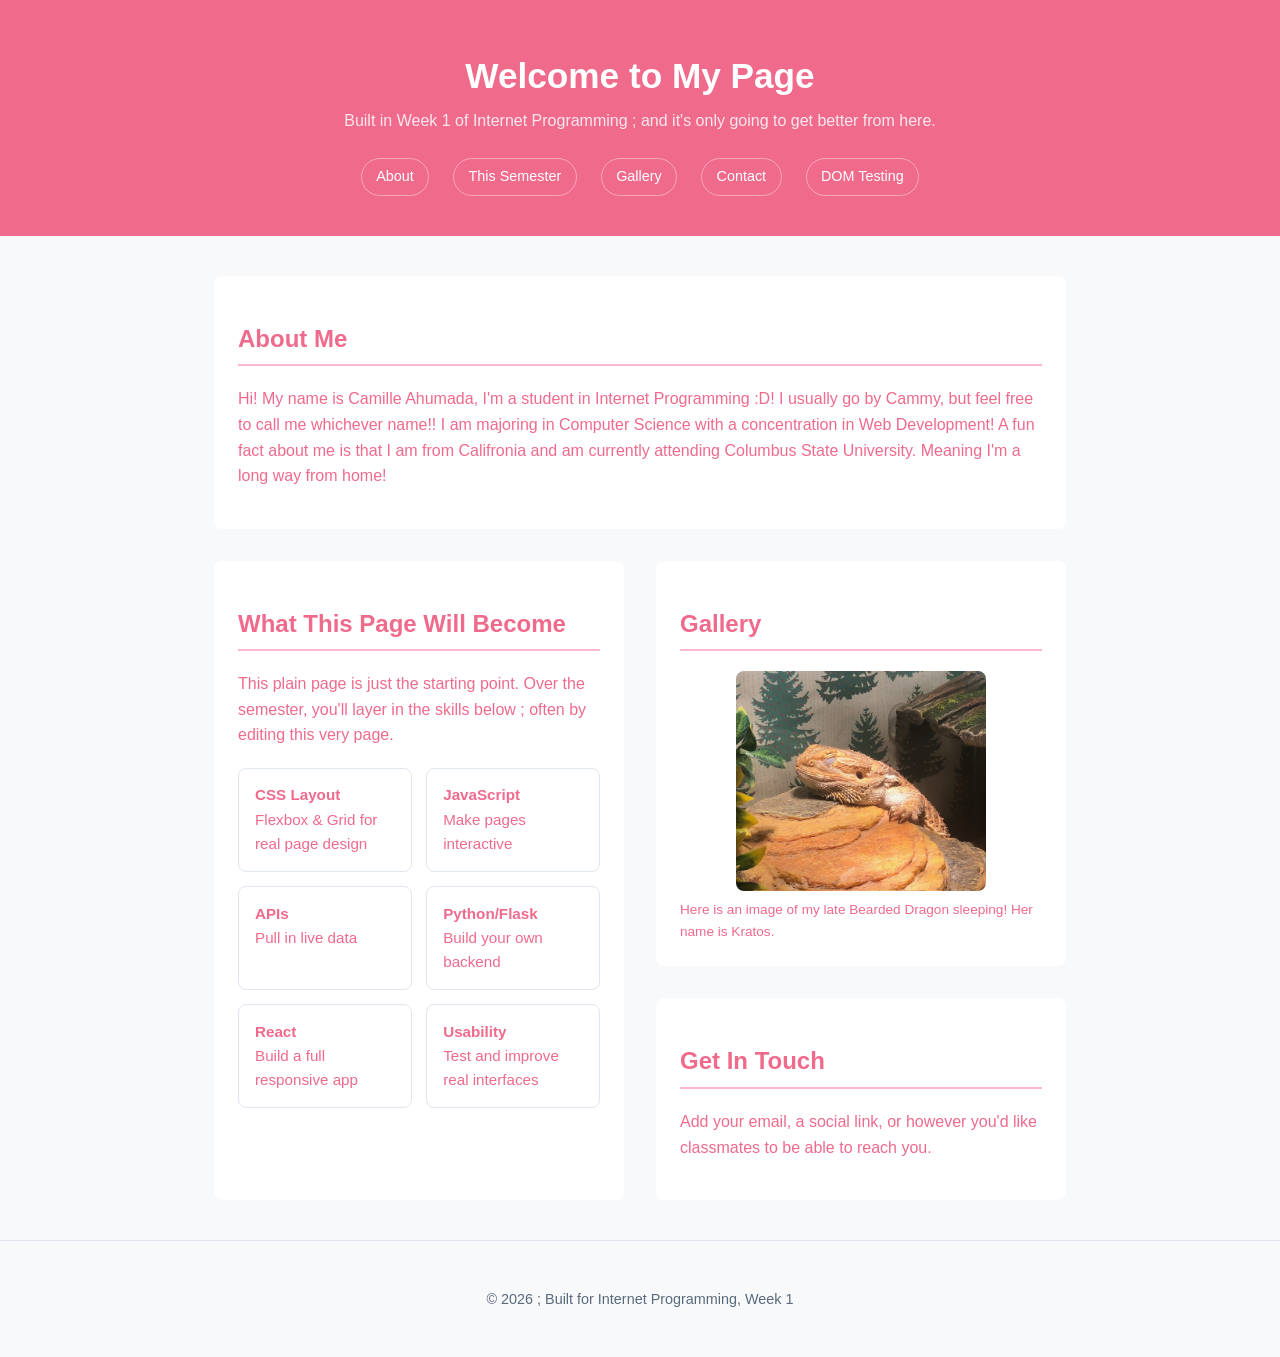
<file: index.html>
<!DOCTYPE html>
<html lang="en">
<head>
  <meta charset="UTF-8">
  <meta name="viewport" content="width=device-width, initial-scale=1.0">
  <title>My First Web Page</title>
  <link rel="stylesheet" href="styles.css">
</head>

<body>

  <header>
    <h1>Welcome to My Page</h1>
    <p>Built in Week 1 of Internet Programming ; and it's only going to get better from here.</p>
    <nav>
      <a href="#about">About</a>
      <a href ="semester.html" target="_blank" rel="noopener">This Semester</a>
      <a href="#photo">Gallery</a>
      <a href ="contact.html" target="_blank" rel="noopener">Contact</a>
      <a href ="index-dom.html" target="_blank" rel="noopener">DOM Testing</a>
    </nav>
  </header>

  <main class="welcome-grid">
    <section id="about">
      <h2>About Me</h2>
      <p>
        Hi! My name is Camille Ahumada, I'm a student in Internet Programming :D! I usually go by Cammy, but feel free to call me whichever name!! 
I am majoring in Computer Science with a concentration in Web Development! A fun fact about me is that I am from Califronia 
and am currently attending Columbus State University. Meaning I'm a long way from home!
      </p>
    </section>

    <section id="roadmap">
      <h2>What This Page Will Become</h2>
      <p>This plain page is just the starting point. Over the semester, you'll layer in the skills below ; often by editing this very page.</p>
      <ul class="skills-grid">
        <li><strong>CSS Layout</strong>Flexbox &amp; Grid for real page design</li>
        <li><strong>JavaScript</strong>Make pages interactive</li>
        <li><strong>APIs</strong>Pull in live data</li>
        <li><strong>Python/Flask</strong>Build your own backend</li>
        <li><strong>React</strong>Build a full responsive app</li>
        <li><strong>Usability</strong>Test and improve real interfaces</li>
      </ul>
    </section>

    <section id="photo">
      <h2>Gallery</h2>
      <figure>
       <img src="Kratos-mimi.jpg" alt="Image of my late bearded dragon, Kratos. She has her head layed across a fake rock, sleeping">
        <figcaption>Here is an image of my late Bearded Dragon sleeping! Her name is Kratos.</figcaption>
        </figure>
    </section>

    <section id="contact">
      <h2>Get In Touch</h2>
      <p>Add your email, a social link, or however you'd like classmates to be able to reach you.</p>
    </section>
  </main>

  <footer>
    <p>&copy; 2026 ; Built for Internet Programming, Week 1</p>
  </footer>

</body>
</html>
</file>
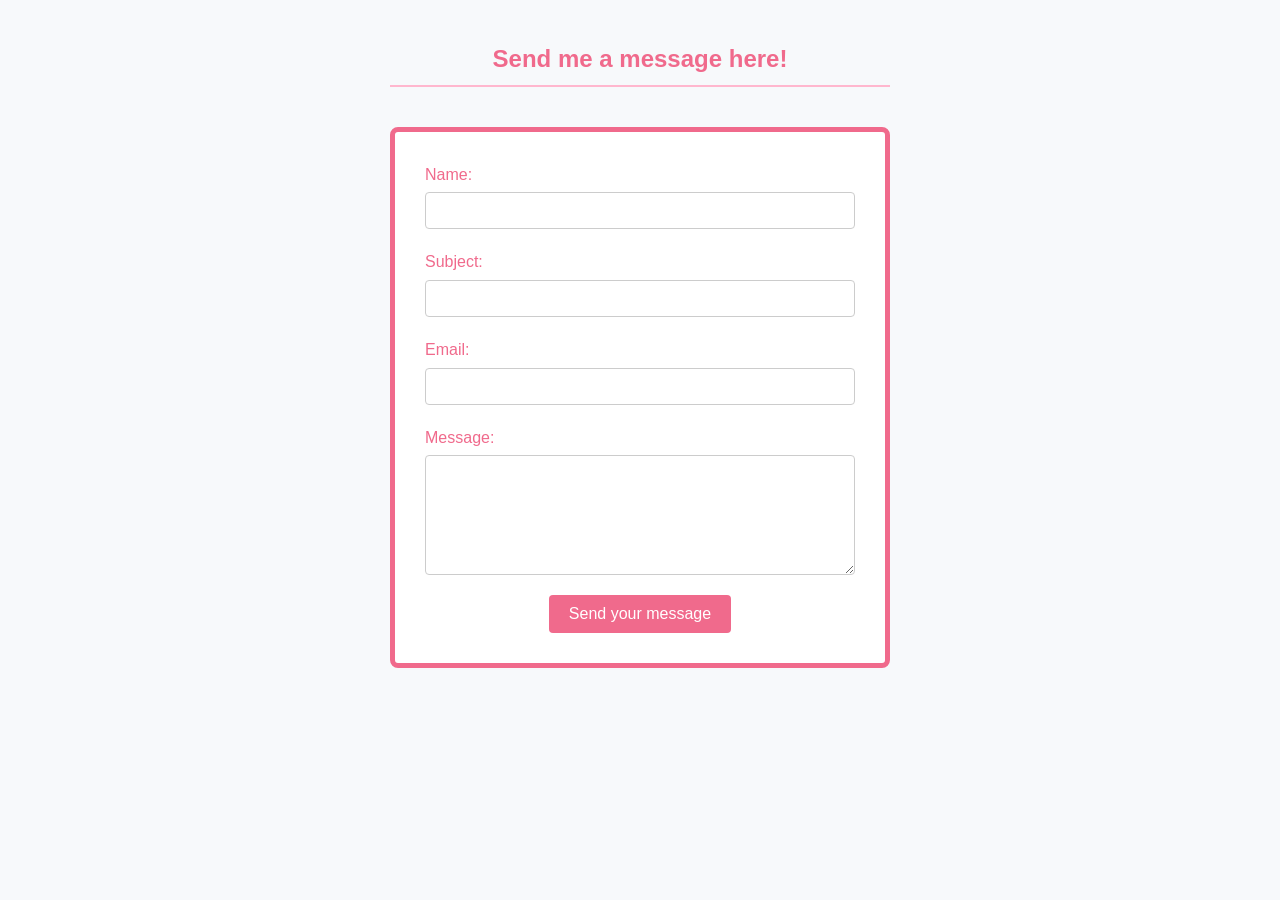
<file: contact.html>
<!DOCTYPE html>
<html lang="en">
<head>
  <meta charset="UTF-8">
  <meta name="viewport" content="width=device-width, initial-scale=1.0">
  <link rel="stylesheet" href="styles.css">
  <title>Contact Me</title>
</head>

<body>
  <main>
    <h2 class="contact-title">Send me a message here! </h2>
    
    <form class = "form-box" action="/my-handling-form-page" method="post">
      <p>
        <label for="name">Name:</label>
        <input type="text" id="name" name="user_name" />
      </p>

      <p>
        <label for="subject">Subject:</label>
        <input type="text" id="subject" name="user_subject" />
      </p>

      <p>
        <label for="mail">Email:</label>
        <input type="email" id="mail" name="user_email" />
      </p>

      <p>
        <label for="msg">Message:</label>
        <textarea id="msg" name="user_message"></textarea>
      </p>

      <p class="button">
        <button type="submit">Send your message</button>
      </p>
    </form>
  </main>
</body>
</html>
</file>
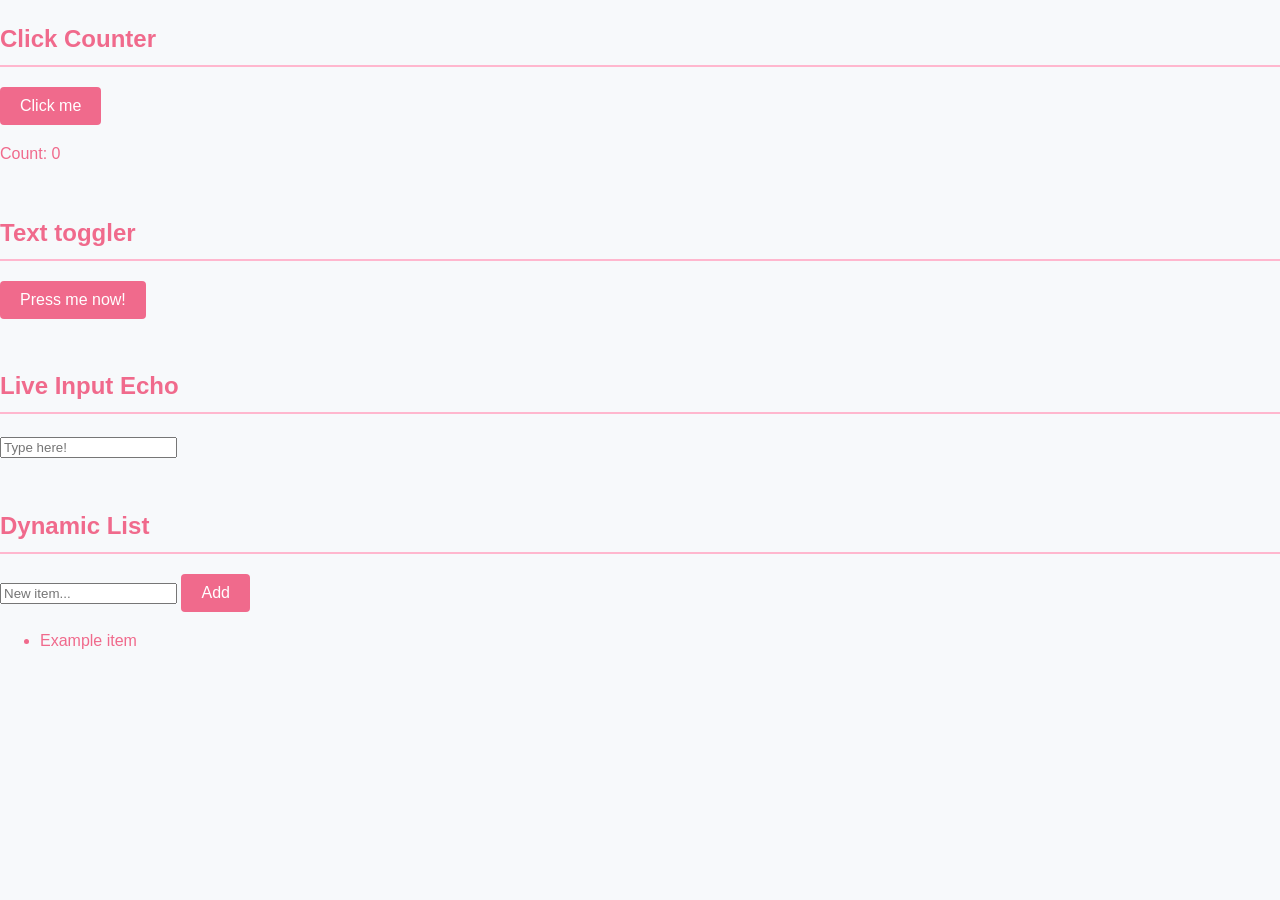
<file: index-dom.html>
<!DOCTYPE html>
<html lang="en">
<head>
  <meta charset="UTF-8">
  <meta name="viewport" content="width=device-width, initial-scale=1.0">
  <link rel="stylesheet" href="styles.css">
  <title>Dom Practice</title>
</head>

<body>
    <!-- 1. click counter -->
    <section>
        <h2>Click Counter</h2>
        <button id="counter-btn">Click me</button>
        <p>Count: <span id="counter-value">0</span></p>
    </section>

    <!-- 2. text toggler. -->
     <section>
        <h2> Text toggler</h2>
        <button id="toggle-btn">Press me now! </button>
        <p id="toggle-text" class="hidden"> I've been im<i>press</i>ed (get it?) </p>
    </section>
    
    <!-- 3. live input echo -->
    <section>
        <h2>Live Input Echo</h2>
        <input type="text" id="echo-input" placeholder="Type here!">
        <p id="echo-output"></p>
    </section>

    <!-- 4. dynamic list -->
    <section>
        <h2>Dynamic List</h2>
        <input type="text" id="list-input" placeholder="New item...">
        <button id="list-add-btn">Add</button>
        <ul id="item-list">
            <li>Example item</li>
        </ul>
    </section>

    <script src="script.js"></script>

</body>
</html>
</file>
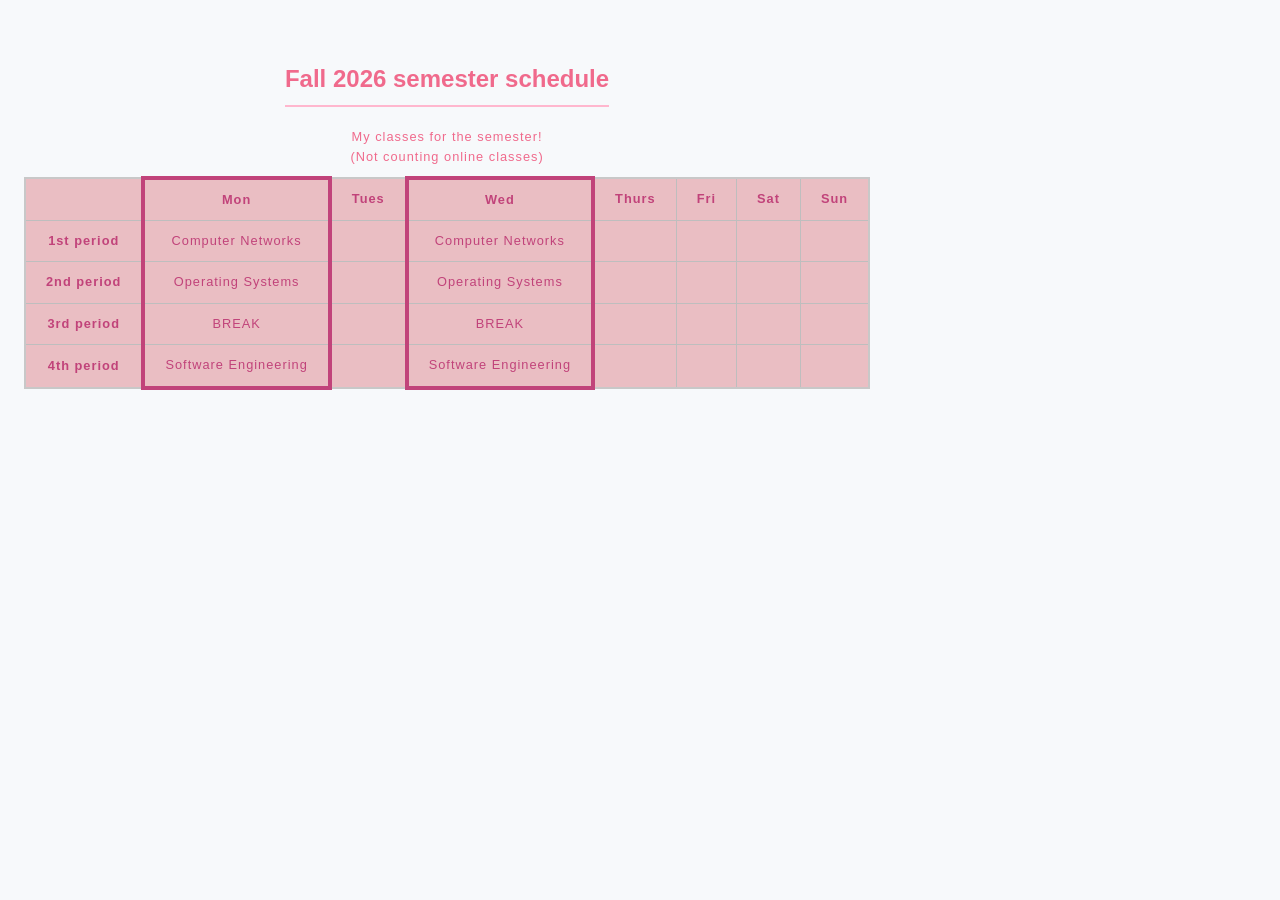
<file: semester.html>
<!DOCTYPE html>
<html lang="en">
<head>
  <meta charset="UTF-8">
  <meta name="viewport" content="width=device-width, initial-scale=1.0">
  <link rel="stylesheet" href="styles.css">
  <title>Fall 2026 Semester Schedule</title>
</head>

<body>

  <main>

    <div class="semester-container">
      <h2>Fall 2026 semester schedule</h2>

      <table class="semester-table">
        <caption>
          My classes for the semester! <br>
          (Not counting online classes)
        </caption>

        <colgroup>
          <col class="column-background">
          <col class="column-background-border">
          <col class="column-background column-fixed-width">
          <col class="column-background-border">
          <col class="column-background column-fixed-width">
          <col class="column-background column-fixed-width">
          <col class="column-background column-fixed-width">
          <col class="column-background column-fixed-width">
        </colgroup>

        <thead>
          <tr>
            <th scope="col">&nbsp;</th>
            <th scope="col">Mon</th>
            <th scope="col">Tues</th>
            <th scope="col">Wed</th>
            <th scope="col">Thurs</th>
            <th scope="col">Fri</th>
            <th scope="col">Sat</th>
            <th scope="col">Sun</th>
          </tr>
        </thead>

        <tbody>
          <tr>
            <th scope="row">1st period</th>
            <td>Computer Networks</td>
            <td>&nbsp;</td>
            <td>Computer Networks</td>
            <td>&nbsp;</td>
            <td>&nbsp;</td>
            <td>&nbsp;</td>
            <td>&nbsp;</td>
          </tr>

          <tr>
            <th scope="row">2nd period</th>
            <td>Operating Systems</td>
            <td>&nbsp;</td>
            <td>Operating Systems</td>
            <td>&nbsp;</td>
            <td>&nbsp;</td>
            <td>&nbsp;</td>
            <td>&nbsp;</td>
          </tr>

          <tr>
            <th scope="row">3rd period</th>
            <td>BREAK</td>
            <td>&nbsp;</td>
            <td>BREAK</td>
            <td>&nbsp;</td>
            <td>&nbsp;</td>
            <td>&nbsp;</td>
            <td>&nbsp;</td>
          </tr>

          <tr>
            <th scope="row">4th period</th>
            <td>Software Engineering</td>
            <td>&nbsp;</td>
            <td>Software Engineering</td>
            <td>&nbsp;</td>
            <td>&nbsp;</td>
            <td>&nbsp;</td>
            <td>&nbsp;</td>
          </tr>
        </tbody>
      </table>
    </div>

  </main>

</body>
</html>
</file>
<file: styles.css>
/* Box-sizing reset -- global style*/
*,
*::before,
*::after {
  box-sizing: border-box;
}
/* Box-sizing reset -- global style end */


/* Body styles */
body   {
  margin: 0;
  font-family: -apple-system, "Segoe UI", Roboto, sans-serif;
  color: #F06A8C;
  background: #f7f9fb;
  line-height: 1.6;
}
/* Body styles end */


/* Header styles */
header {
  background: #F06A8C;
  color: #fff;
  padding: 3rem 1.5rem 2.5rem;
  text-align: center;
}

header h1 { margin: 0 0 0.25rem; font-size: 2.2rem; }

header p { margin: 0; opacity: 0.85; }
/* Header styles end */


/* Navigation styles */
nav {
  margin-top: 1.5rem;
  display: flex;
  justify-content: center;
  gap: 1.5rem;
  flex-wrap: wrap;
}
nav a {
  color: #fff;
  text-decoration: none;
  padding: 0.4rem 0.9rem;
  border: 1px solid rgba(255,255,255,0.4);
  border-radius: 999px;
  font-size: 0.9rem;
}
nav a:hover { background: rgba(255,255,255,0.15); }
/* Navigation styles end */


/* Main content styles */
main {
  margin: 0 auto;
  padding: 2.5rem 1.5rem;
}

section { margin-bottom: 3rem; }
/* Main content styles end */


/* h2 type selector */
h2 {
  color: #F06A8C;
  border-bottom: 2px solid #ffb7ce;
  padding-bottom: 0.4rem;
}
/* h2 type selector end */


/* Welcome page Grid layout */
.welcome-grid {
  max-width: 900px;
  margin: 0 auto;
  padding: 2.5rem 1.5rem;

  display: grid;
  grid-template-columns: repeat(2, 1fr);
  gap: 2rem;
}

.welcome-grid section {
  margin-bottom: 0;
  background: #fff;
  padding: 1.5rem;
  border-radius: 8px;
}

/* About Me spans both columns */
.welcome-grid #about {
  grid-column: 1 / 3;
}

/* Roadmap spans two rows */
.welcome-grid #roadmap {
  grid-column: 1;
  grid-row: 2 / 4;
}
/* Roadmap spans two rows end */

/* Photo in the second column */
.welcome-grid #photo {
  grid-column: 2;
  grid-row: 2;
  align-self: start;
}
/* Photo in the second column end */

/* Contact  in the second column end */
.welcome-grid #contact {
  grid-column: 2;
  grid-row: 3;
  align-self: start;
}
/* Contact  in the second column end */

/* Skills grid */
.skills-grid {
  display: grid;
  grid-template-columns: repeat(auto-fit, minmax(150px, 1fr));
  gap: 0.9rem;
  list-style: none;
  padding: 0;
  margin: 1.25rem 0 0;
}

.skills-grid li {
  background: #fff;
  border: 1px solid #e0e6ee;
  border-radius: 8px;
  padding: 0.9rem 1rem;
  font-size: 0.95rem;
}

.skills-grid li strong { display: block; color: #F06A8C; }
figure { margin: 0; }
figure img {
  width: 100%;
  border-radius: 8px;
  display: block;
}
/* Skills grid end */

/* Gallery */ 
figure {
  margin: 0;
}

figure img {
  width: 100%;
  max-width: 250px;
  border-radius: 8px;
  display: block;
  margin: 0 auto;
}

figcaption {
  font-size: 0.85rem;
  color: #F06A8C;
  margin-top: 0.5rem;
}
/* Gallery end */
/* Welcome page Grid layout end */


/*contact page title */
.contact-title {
  max-width: 500px;
  margin: 0 auto;
  text-align: center;
}
/*contact page title end */


/*contact form styles*/
.form-box {
  display: flex;
  flex-direction: column;
  justify-content: center;
  gap: 20px;

  border: 5px solid #F06A8C;
  background-color: #fff;
  padding: 30px;
  margin: 40px auto;
  width: 100%;
  max-width: 500px;
  border-radius: 8px;
}

.form-box p {
  display: flex;
  flex-direction: column;
  margin: 0;
}

.form-box p.button {
  align-items: center;
}

.form-box input,
.form-box textarea {
  width: 100%;
  padding: 10px;
  margin-top: 5px;
  border: 1px solid #ccc;
  border-radius: 4px;
  font-family: inherit;
}

.form-box textarea {
  min-height: 120px;
  resize: vertical;
  font-family: inherit;
}

/* also for contact form buttons and any buttons in general */
/* Button styles */
button {
  background-color: #F06A8C;
  color: white;
  border: none;
  padding: 10px 20px;
  border-radius: 4px;
  cursor: pointer;
  font-family: inherit;
  font-size: 1rem;
}

button:hover {
  background-color: #d94c6f;
}
/* Button styles end */

/*contact form styles end*/


/* Semester Schedule */
.semester-container {
  display: inline-flex;
  flex-direction: column;
  align-items: center;
}

.semester-table {
  border-collapse: collapse;
  border: 2px solid rgb(200 200 200);
  letter-spacing: 1px;
  font-size: 0.8rem;
  color: #c1437a;
}

.semester-table caption {
  caption-side: top;
  text-align: center;
  width: 100%;
  margin-bottom: 0.5rem;
  color: #F06A8C;
}

.semester-table td,
.semester-table th {
  border: 1px solid rgb(190 190 190);
  padding: 10px 20px;
}

.semester-table td {
  text-align: center;
}

.column-background {
  background-color: #EABEC3;
}

.column-fixed-width {
  width: 40px;
}

.column-background-border {
  background-color: #EABEC3;
  border: 4px solid #c1437a;
}

/* Semester Schedule end */


/* Footer styles */
footer {
  text-align: center;
  padding: 2rem 1.5rem;
  color: #5a6a7a;
  font-size: 0.9rem;
  border-top: 1px solid #e0e6ee;
}
/* Footer styles end */

/* Responsive layout */
@media (max-width: 600px) {

  /* Changes welcome pg from two columns to one */
  .welcome-grid {
    grid-template-columns: 1fr;
  }

  /* Reset the desktop Grid positioning */
  .welcome-grid #about,
  .welcome-grid #photo,
  .welcome-grid #roadmap,
  .welcome-grid #contact {
    grid-column: 1;
    grid-row: auto;
  }

  /* Gallery image becomes smaller */
  figure img {
    max-width: 200px;
    margin: 0 auto;
  }
}
/* Responsive layout end */

/* Stuff for my DOM practice page below */

/* Hidden class for toggle test */
  .hidden {
  display: none;
}
</file>
